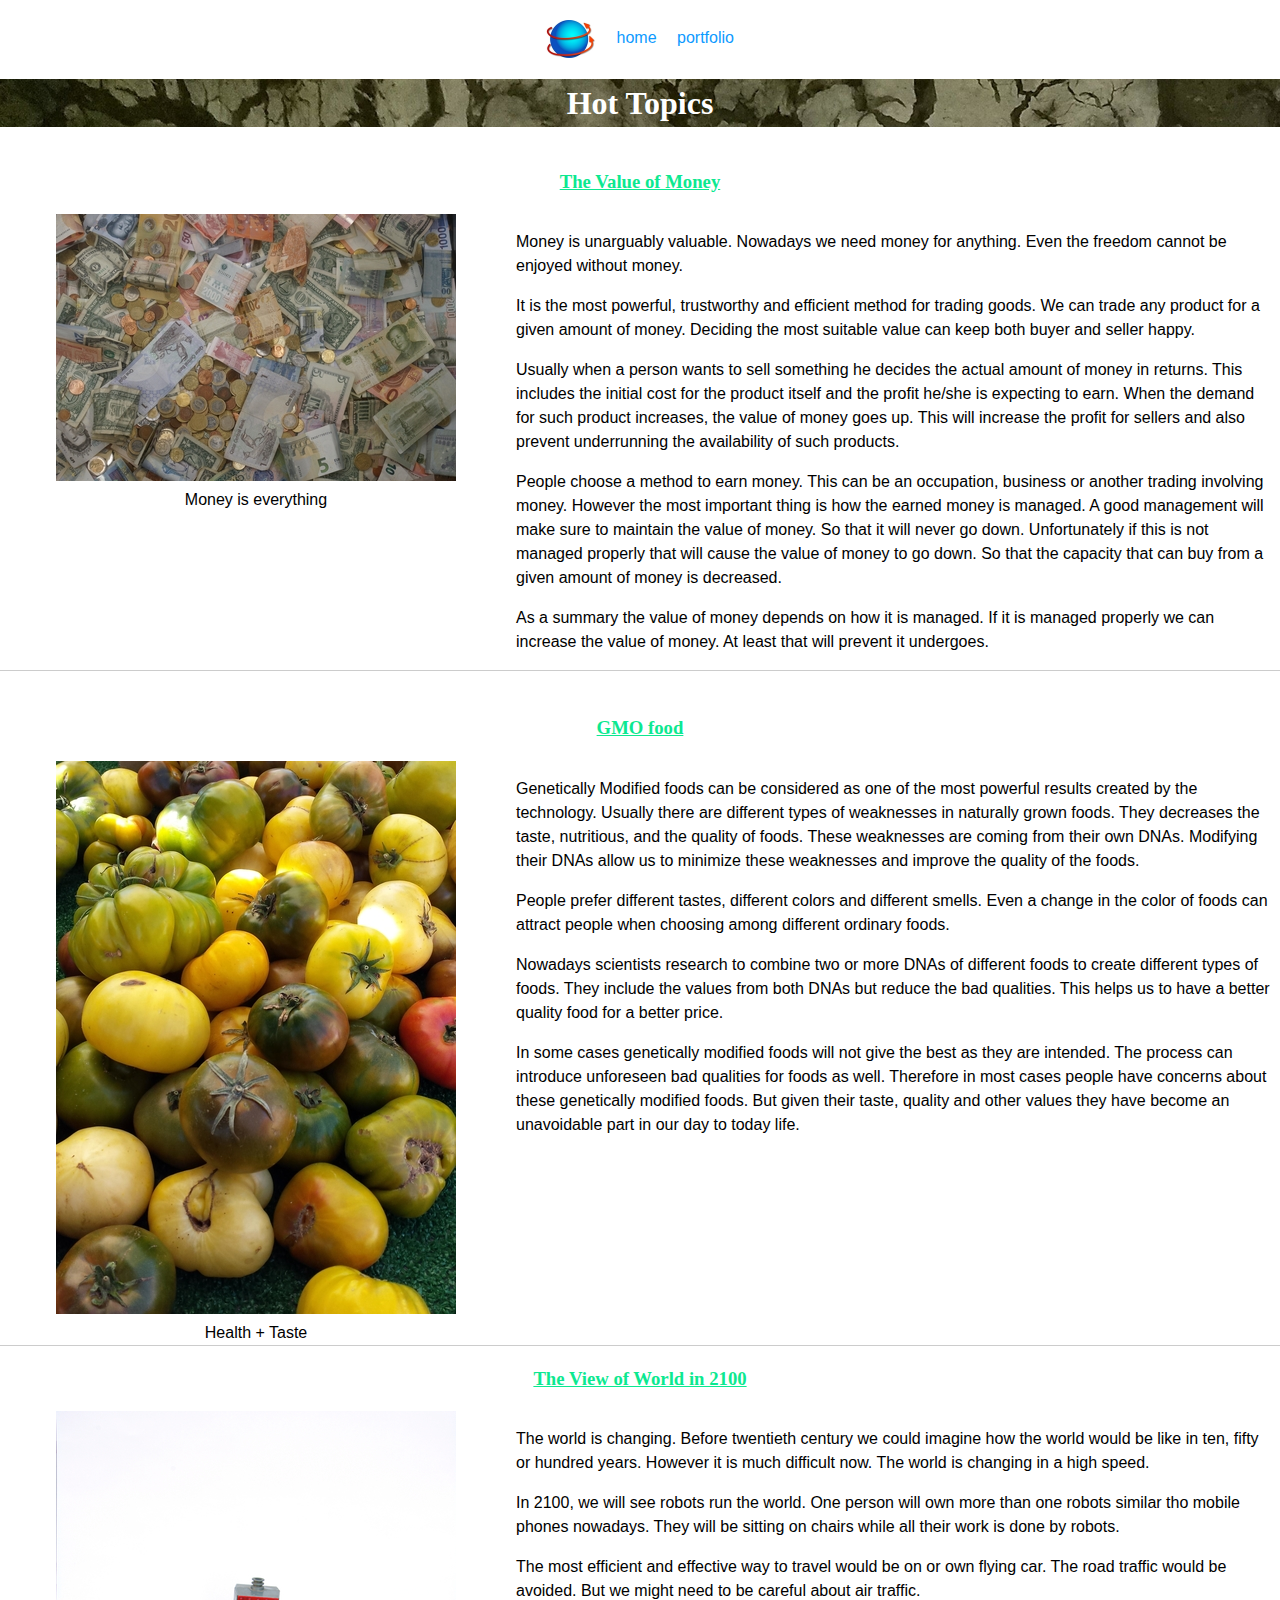
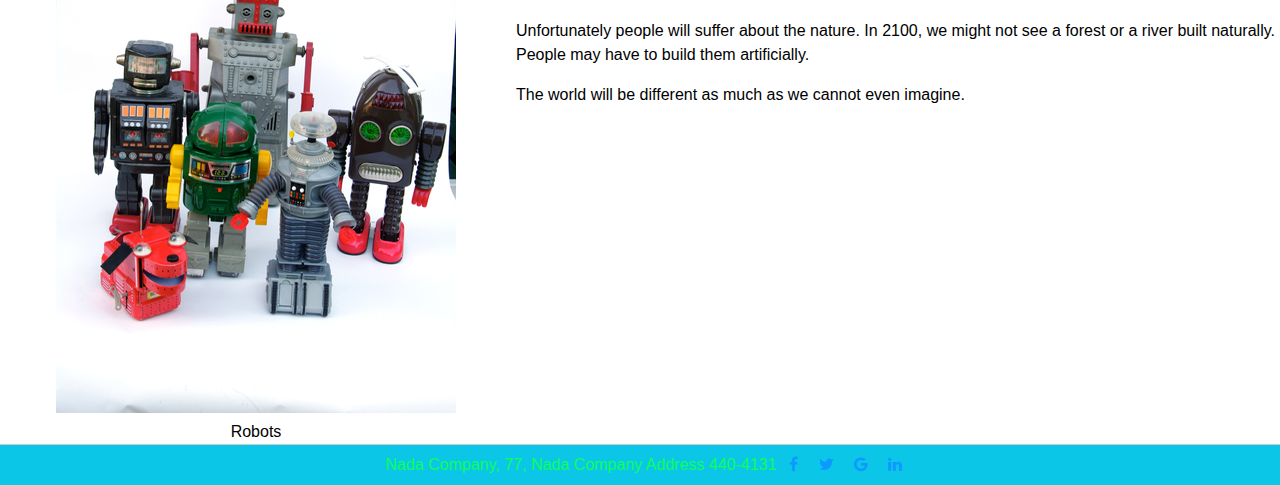
<file: index.html>
<!DOCTYPE html>
<html>
	<head>
        
        <!--Styles-->
        <link rel="stylesheet" href="css/style.css" type="text/css" />
        <!-- Add icon library -->
        <link rel="stylesheet" href="https://cdnjs.cloudflare.com/ajax/libs/font-awesome/4.7.0/css/font-awesome.min.css">
        
        
        
		<title>Hot Topics</title>
	</head>
	<body>
        <div class="header">
            <div id="nav-bar" class="nav-bar">
                <a href="#"><img src="img/logo.png" width="50px" /></a>
                <a name="nav-link" href="partials/home-page.html">home</a>
                <a name="nav-link" href="partials/portfolio-page.html">portfolio</a>
            </div>
            <div id="masthead" class="masthead">
                <h1>Hot Topics</h1>
            </div>
        </div>
        <center>
            <div id="main-content" class="main-content">
                
            </div>
        </center>
		<div id="footer" class="footer">
            <span class="company-info">Nada Company, 77, Nada Company Address 440-4131 </span>
            <span class="social-links">
                <!-- Add font awesome icons -->
                <a href="#" class="fa fa-facebook"></a>
                <a href="#" class="fa fa-twitter"></a>
                <a href="#" class="fa fa-google"></a>
                <a href="#" class="fa fa-linkedin"></a>
            </span>
        </div>
        <script type="text/javascript" src="js/script.js"></script>
	</body>
</html>
</file>
<file: css/style.css>
/*

Colors

#0D9AFF
#0CC6E8
#00FFE3
#0CE890
#0DFF5A

*/

html, body, head, figure {
    margin: 0;
    line-height: 1.5;
}

body{
    font-family: sans-serif;
}

h1, h2, h3, h4, h5, h6{
    font-family: serif;
}

.masthead{
    background-image: url("../img/tagline.jpg");
    color: #FFF;
}

.nav-bar{
    margin: 20px;
}

.nav-bar a img{
    vertical-align: middle;
}

.nav-bar a{
    text-decoration: none;
}

.nav-bar a{
    display: inline;
    padding: 0.5rem;
    color: #0D9AFF;
}

.nav-bar a:hover{
    color: #0CC6E8 !important;
}

.topic{
    color: #0CE890;
    font-weight: bold;
    text-decoration: underline;
}

.footer{
    margin: 0;
    width: 100%;
    background: #0CC6E8;
    clear: both;
    padding: 0.5rem;
    color: #0DFF5A;
}

.footer a{
    text-decoration: none;
    color: #0D9AFF;
    margin: 0 0.5rem;
}

.article{
    border-bottom: 1px solid #ccc;
    max-width: 80rem;
}


.topic {
  grid-area: topic;
}
.image {
  grid-area: image;
}
.content {
  grid-area: content;
}

.thumbnail {
  grid-area: thumbnail;
}
.card-name {
  grid-area: card-name;
}
.card{
    grid-area: card;
    display: grid;
    grid-template-columns: 100%;
    grid-template-rows: auto;
    grid-template-areas: 
        "thumbnail"
        "card-name";
}

.thumbnail img{
    max-height: 300px;
    max-width: 300px;
    overflow: hidden;
}

.card-container{
    display: grid;
    grid-gap: 10px;
    padding: 10px;
}

.content{
    text-align: left;
    margin: 0 0.25rem;
}

@media only screen and (min-width: 80rem) {
  body {
      font-size: 1.25rem;
  }
  .article {
      display: grid;
      grid-template-columns: 40% 60%;
      grid-template-rows: auto;
      grid-template-areas: 
        "topic topic"
        "image content";
    }
    
    .card-container{
        grid-template: 350px / auto auto auto;
    }
}

@media only screen and (min-width:35rem) and (max-width: 80rem) {
  body {
      text-align: center;
      font-size: 1rem;
  }
    
   .article {
      display: grid;
      grid-template-columns: 40% 60%;
      grid-template-rows: auto;
      grid-template-areas: 
        "topic topic"
        "image content";
    }
    
    .image{
        overflow: hidden;
    }
    
    .card-container{
        grid-template: 350px / auto auto;
    }

}

@media only screen and (max-width: 35rem) {
  body {
      text-align: center;
      font-size: 0.75rem;
  }
    .image{
        text-align: center;
    }
    
   .article {
      display: grid;
      grid-template-columns: 100%;
      grid-template-rows: auto;
      grid-template-areas: 
        "topic"
        "image"
        "content";
    }
    
    .card-container{
        grid-template: 350px / auto;
    }
}
</file>
